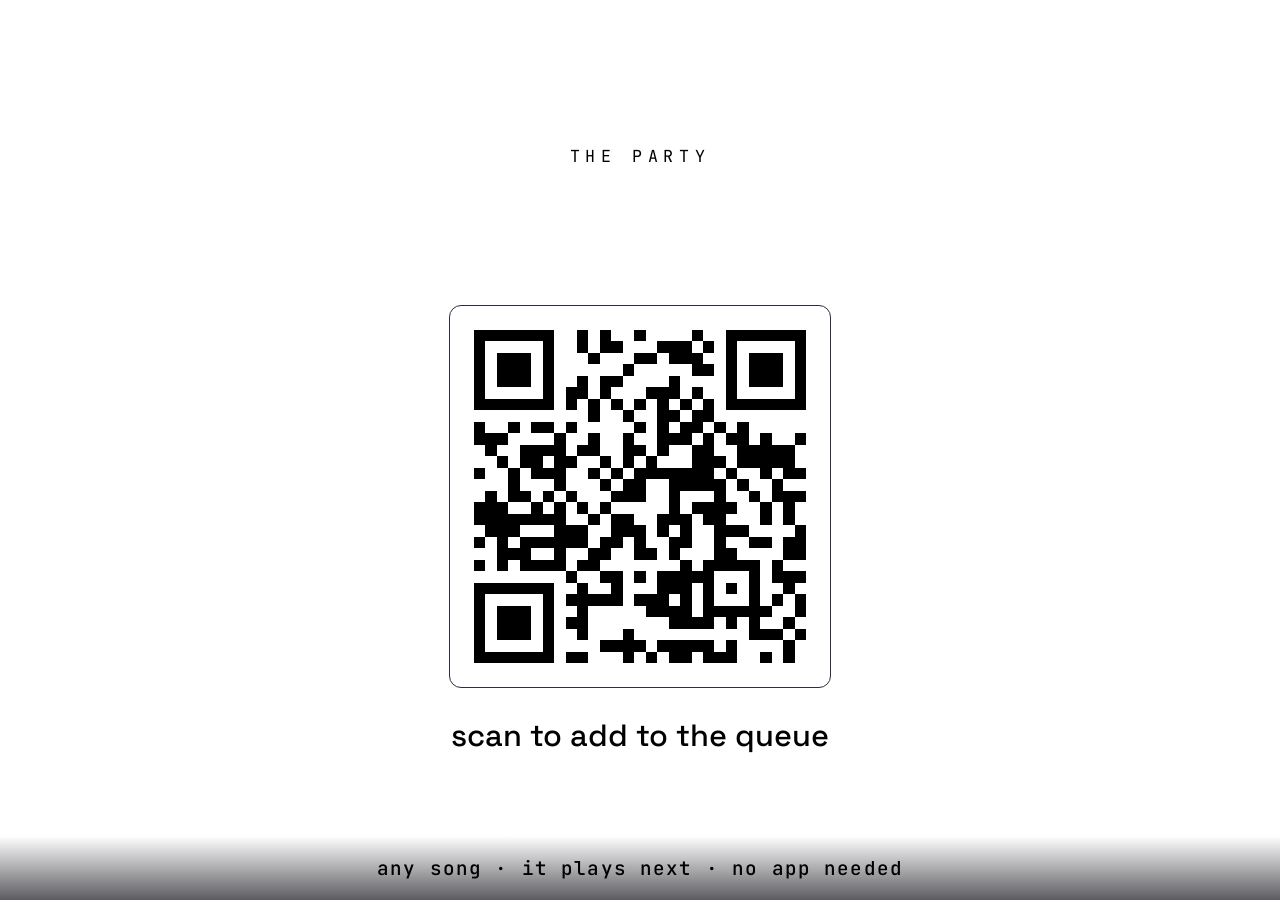
<file: static/welcome.html>
<!doctype html>
<html lang="en">
<head><link rel="stylesheet" href="https://share.djiang.xyz/ui/ui.css">
<meta charset="utf-8">
<meta name="viewport" content="width=device-width, initial-scale=1">
<title>the party — welcome</title>
<link href="https://fonts.googleapis.com/css2?family=Space+Grotesk:wght@500;600;700&family=Inter:wght@400;500&family=JetBrains+Mono:wght@400;500&display=swap" rel="stylesheet">
<script src="/static/qrcode.js"></script>

<style>
*{box-sizing:border-box;margin:0}
html,body{height:100%;overflow:hidden}
body{background:
  radial-gradient(1200px 700px at 80% -10%, rgba(122,162,247,.12), transparent 60%),
  radial-gradient(1000px 700px at 0% 110%, rgba(187,154,247,.09), transparent 55%),
  var(--bg);color:var(--text);font-family:"Inter",system-ui,sans-serif;
  display:flex;flex-direction:column;align-items:center;justify-content:center;padding:5vh 4vw;text-align:center}
.kick{font-family:"JetBrains Mono";font-size:clamp(13px,1.3vw,18px);letter-spacing:.34em;text-transform:uppercase;color:var(--muted)}
h1{font-family:"Space Grotesk";font-weight:600;font-size:clamp(48px,8vw,104px);line-height:.95;margin:.12em 0 .28em;letter-spacing:-.02em;
  background:linear-gradient(100deg,var(--blue),var(--purple));-webkit-background-clip:text;background-clip:text;color:transparent}
.qrbox{background:#fff;padding:clamp(16px,2vw,24px);border-radius:12px;border:1px solid #2a2f45}
.qrbox img,.qrbox canvas,.qrbox table{display:block;width:clamp(220px,26vw,340px);height:auto;image-rendering:pixelated}
.scan{font-family:"Space Grotesk";font-weight:500;font-size:clamp(20px,2.4vw,34px);margin-top:28px;color:var(--text-2)}
.count{font-family:"JetBrains Mono";margin-top:12px;font-size:clamp(13px,1.3vw,18px);color:var(--muted);letter-spacing:.1em;text-transform:uppercase}
.count b{color:var(--text);font-family:"Space Grotesk";font-weight:600;font-size:1.4em}
.ticker{position:fixed;bottom:0;left:0;right:0;height:64px;display:flex;align-items:center;justify-content:center;
  font-family:"JetBrains Mono";font-weight:500;font-size:clamp(14px,1.5vw,22px);letter-spacing:.06em;
  background:linear-gradient(180deg,transparent,rgba(22,22,30,.7));color:var(--green)}
.ticker.pop{animation:pop .5s ease}
@keyframes pop{0%{transform:scale(.7);opacity:0}60%{transform:scale(1.06)}100%{transform:scale(1);opacity:1}}
</style>
</head>
<body>
<div class="kick">the party</div>
<h1>request&nbsp;a&nbsp;song</h1>
<div class="qrbox" id="qrbox"></div>
<div class="scan">scan to add to the queue</div>
<div class="ticker" id="ticker">any song · it plays next · no app needed</div>
<script>
// QR encodes ?url= (final domain) or this page's origin by default
const joinUrl = new URLSearchParams(location.search).get("url") || location.origin + "/music";
const qr=qrcode(0,"M"); qr.addData(joinUrl); qr.make();
document.getElementById("qrbox").innerHTML=qr.createImgTag(8,0);
</script>
</body>
</html>
</file>
